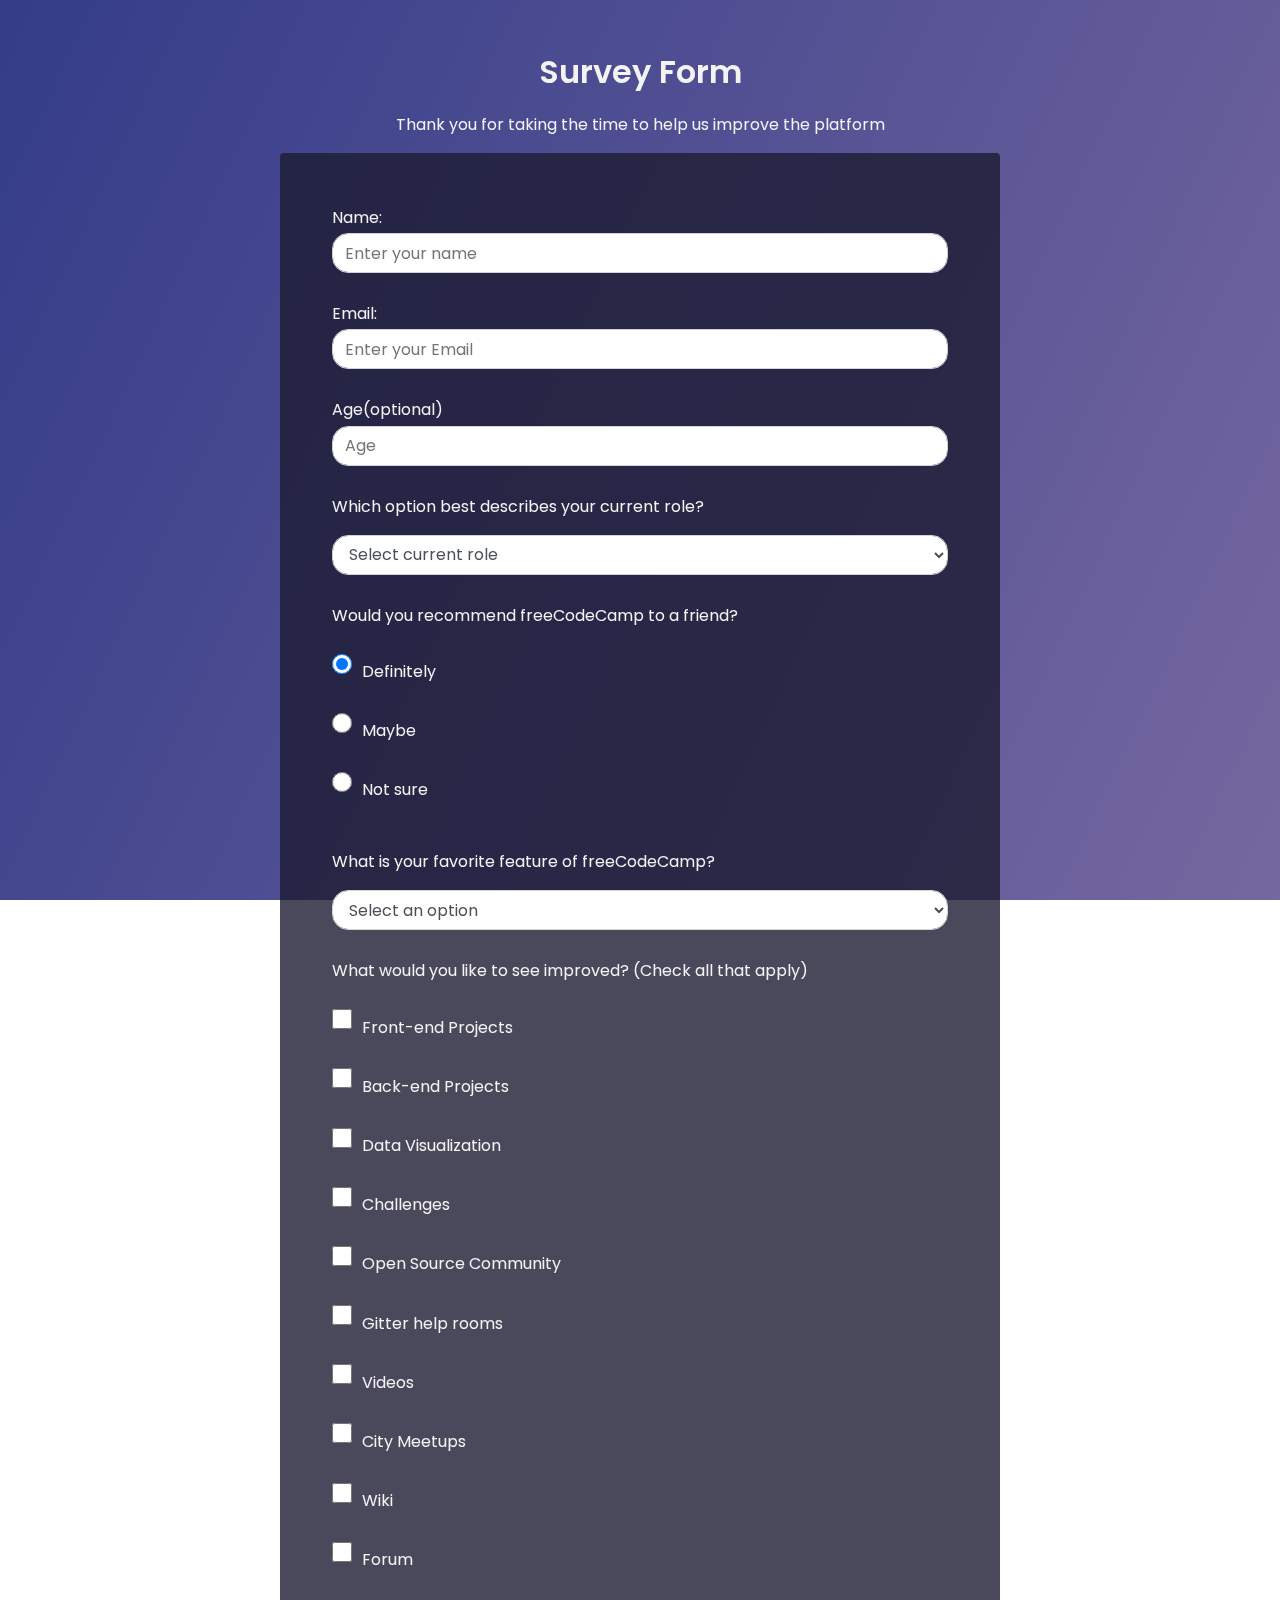
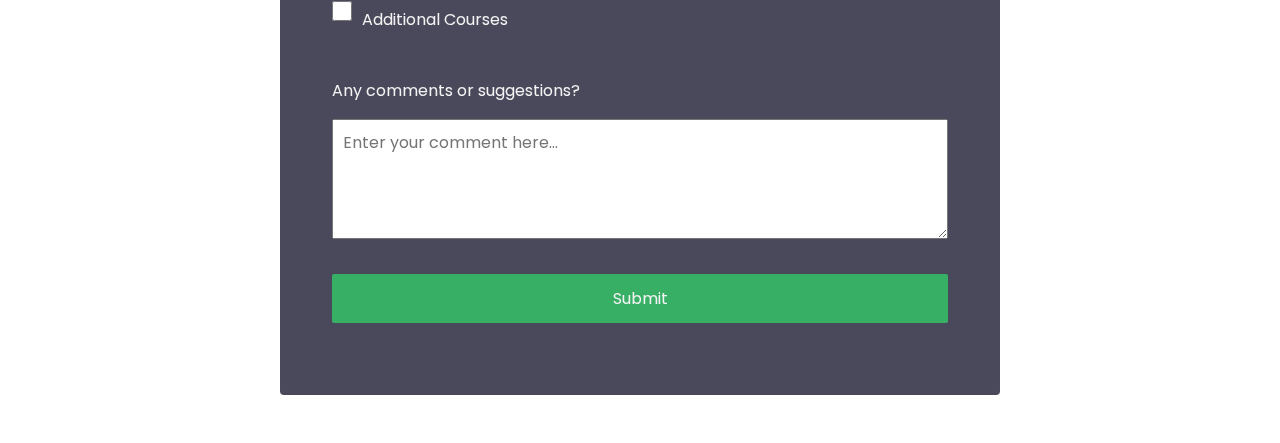
<file: Survey form/index.html>
<!DOCTYPE html>
<html lang="en">
<head>
    <meta charset="UTF-8">
    <meta name="viewport" content="width=device-width, initial-scale=1.0">
    <title>Survey Form</title>
    <link rel="stylesheet" type="text/css" href="style.css">
</head>
<body>

    <div class="container">
        <header>
            <h1 id="title">Survey Form</h1>
            <p id="description">Thank you for taking the time to help us improve the platform</p>
        </header>
   
    <form id="survey-form" action="#">
        <div class="form-group">
            <label id="name-label" for="name">Name:</label>
            <input type="text" id="name" name="name" placeholder="Enter your name" required>
        </div>
        <div class="form-group">
            <label id="email-label" for="email">Email:</label>
            <input type="email" id="email" name="email" placeholder="Enter your Email" required>
        </div>
        <div class="form-group">
            <label id="number-label" for="number">Age <span>(optional)</span></label>
            <input type="number" id="number" name="age" placeholder="Age" min="10" max="99">
        </div>

        <div class="form-group">
            <p>Which option best describes your current role?</p>
            <select name="role" id="dropdown" required>
                <option disabled selected value>Select current role</option>
                <option value="student">Student</option>
                <option value="job">Full Time Job</option>
                <option value="learner">Full Time Learner</option>
                <option value="preferNo">Prefer not to say</option>
                <option value="other">Other</option>
            </select>
        </div>

        <div class="form-group">
            <p>Would you recommend freeCodeCamp to a friend?</p>
            <label for="user-recommend"> 
                <input id="user-recommend" type="radio" name="user-recommend" value="definitely" class="input-radio" checked>Definitely 
            </label>

            <label for="user-recommend"> 
                <input id="user-recommend" type="radio" name="user-recommend" value="maybe" class="input-radio">Maybe 
            </label>

            <label for="user-recommend"> 
                <input id="user-recommend" type="radio" name="user-recommend" value="not-sure" class="input-radio">Not sure 
            </label>
        </div>

        <div class="form-group">
            <p> What is your favorite feature of freeCodeCamp? </p>
            <select id="most-like" name="mostLike" required>
              <option disabled selected value>Select an option</option>
              <option value="challenges">Challenges</option>
              <option value="projects">Projects</option>
              <option value="community">Community</option>
              <option value="openSource">Open Source</option>
            </select>
          </div>

        <div class="form-group">
            <p>What would you like to see improved? <span>(Check all that apply)</span></p>
            <label for="prefer">
                <input id="prefer" type="checkbox" name="prefer" value="front-end-projects" class="input-checkbox">Front-end Projects
            </label>
        
            <label for="prefer">
                <input id="prefer" type="checkbox" name="prefer" value="back-end-projects" class="input-checkbox">Back-end Projects
            </label>

            <label for="prefer">
                <input id="prefer" type="checkbox" name="prefer" value="data-visualization" class="input-checkbox">Data Visualization
            </label>

            <label for="prefer">
                <input id="prefer" type="checkbox" name="prefer" value="challenges" class="input-checkbox">Challenges
            </label>

            <label for="prefer">
                <input id="prefer" type="checkbox" name="prefer" value="open-source-community" class="input-checkbox">Open Source Community
            </label>

            <label for="prefer">
                <input id="prefer" type="checkbox" name="prefer" value="gitter-help-rooms" class="input-checkbox">Gitter help rooms
            </label>

            <label for="prefer">
                <input id="prefer" type="checkbox" name="prefer" value="videos" class="input-checkbox">Videos
            </label>

            <label for="prefer">
                <input id="prefer" type="checkbox" name="prefer" value="city-meetups" class="input-checkbox">City Meetups
            </label>

            <label for="prefer">
                <input id="prefer" type="checkbox" name="prefer" value="wiki" class="input-checkbox">Wiki
            </label>

            <label for="prefer">
                <input id="prefer" type="checkbox" name="prefer" value="forum" class="input-checkbox">Forum
            </label>

            <label for="prefer">
                <input id="prefer" type="checkbox" name="prefer" value="additional-courses" class="input-checkbox">Additional Courses
            </label>
        </div>

        <div class="form-group">
            <p>Any comments or suggestions?</p>
            <textarea id="comments" name="comment" placeholder="Enter your comment here..."></textarea>
        </div>

        <div class="form-group">  
            <button type="submit" id="submit" class="submit-button"> Submit</button>
        </div>

    </form>
    </div>
   

</body>
</html>
</file>
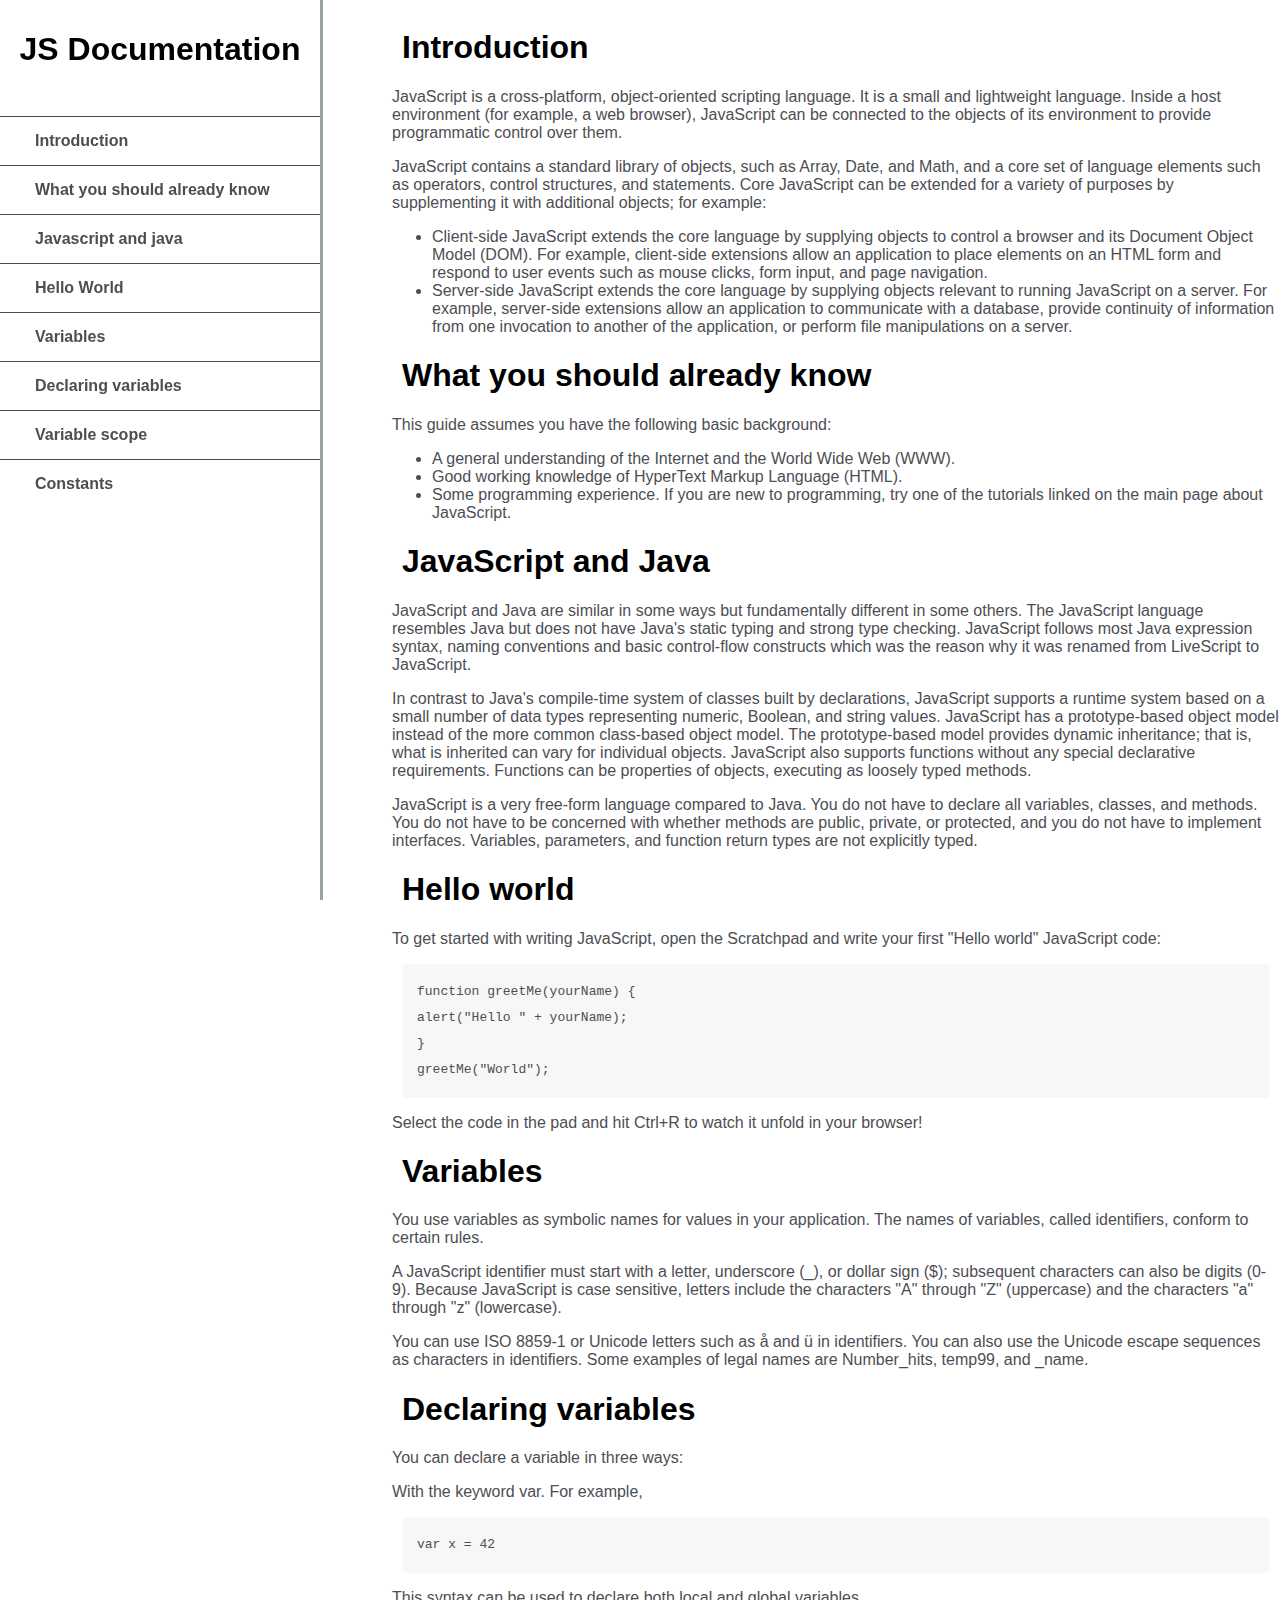
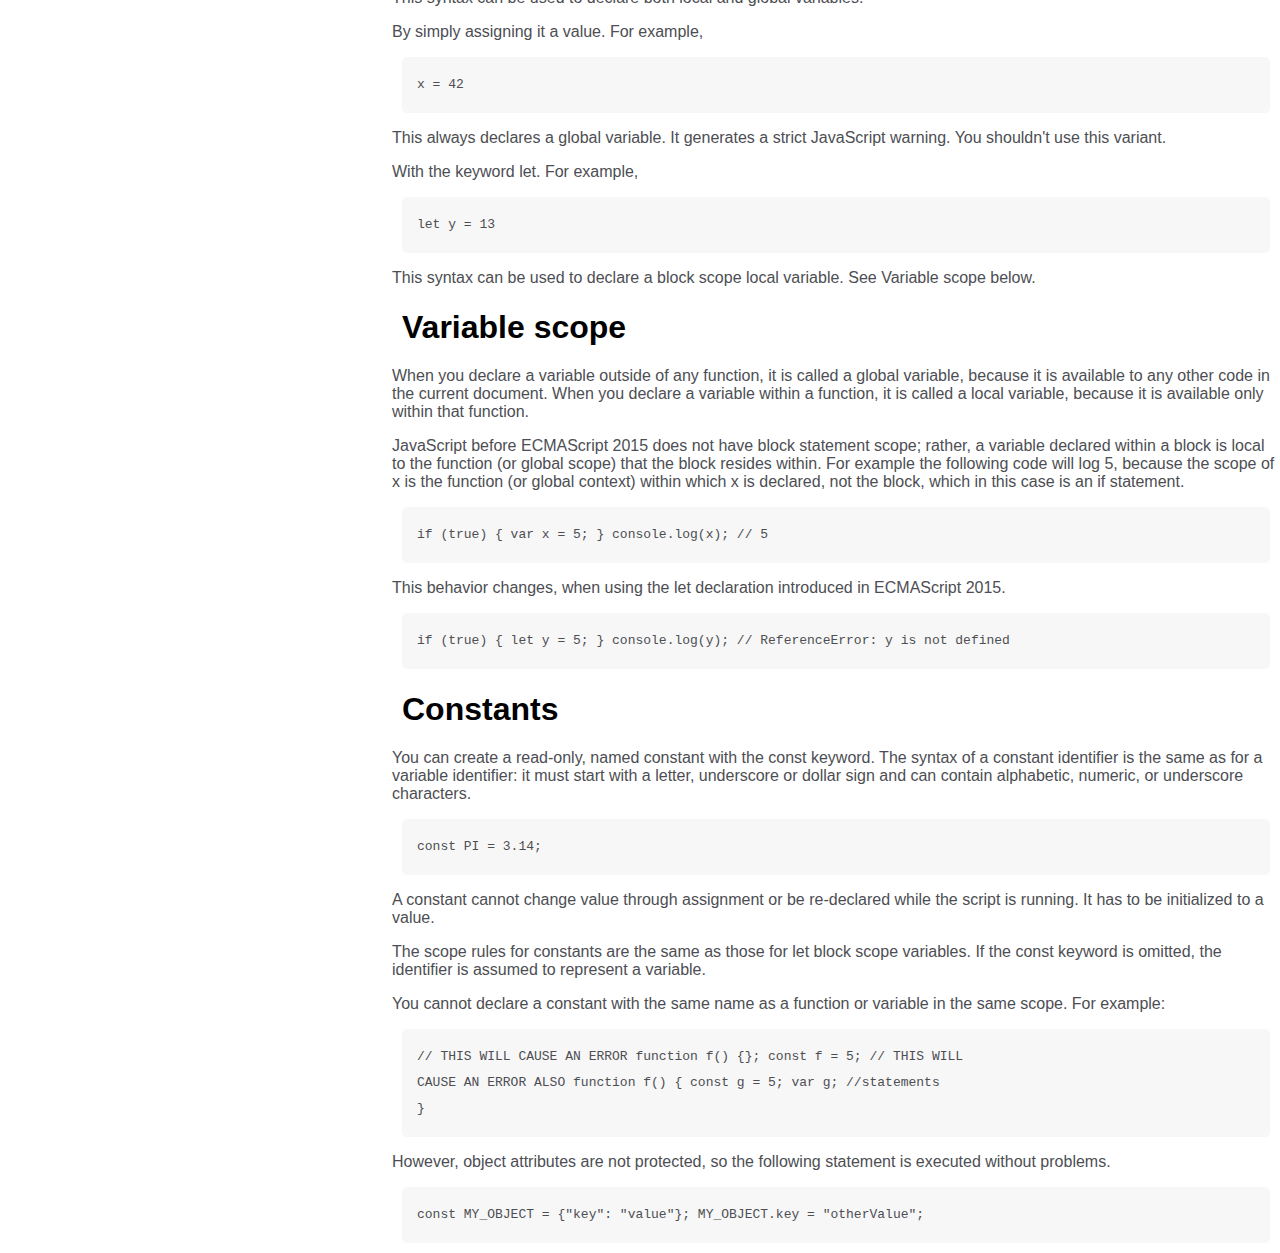
<file: Technical Documentation Page/index.html>
<!DOCTYPE html>
<html lang="en">
<head>
    <meta charset="UTF-8">
    <meta name="viewport" content="width=device-width, initial-scale=1.0">
    <link rel="stylesheet" href="styles.css">
    <title>Technical Documentation Page</title>
</head>
<body>

    <nav id="navbar">
        <header>
            <h1>JS Documentation</h1>
        </header>
        <ul>
            <li><a class="nav-link" href="#introduction">Introduction</a></li>
            <li><a class="nav-link" href="#what_you_should_already_know">What you should already know</a></li>
            <li><a class="nav-link" href="#javascript_and_java">Javascript and java</a></li>
            <li><a class="nav-link" href="#hello_world">Hello World</a></li>
            <li><a class="nav-link" href="#variables">Variables</a></li>
            <li><a class="nav-link" href="#declaring_variables">Declaring variables</a></li>
            <li><a class="nav-link" href="#variable_scope">Variable scope</a></li>
            <li><a class="nav-link" href="#constants">Constants</a></li>

        </ul>
    </nav>

    <main id="main-doc">

        <section id="introduction" class="main-section">
            <header>
                <h1>Introduction</h1>
            </header>
            <div class="content">
                <p>JavaScript is a cross-platform, object-oriented scripting language. It is a small and lightweight language. Inside a host environment (for example, a web browser), JavaScript can be connected to the objects of its environment to provide programmatic control over them.</p>

                <p> JavaScript contains a standard library of objects, such as Array, Date, and Math, and a core set of language elements such as operators, control structures, and statements. Core JavaScript can be extended for a variety of purposes by supplementing it with additional objects; for example:</p>

                <ul>
                    <li>Client-side JavaScript extends the core language by supplying objects to control a browser and its Document Object Model (DOM). For example, client-side extensions allow an application to place elements on an HTML form and respond to user events such as mouse clicks, form input, and page navigation.</li> 

                    <li> Server-side JavaScript extends the core language by supplying objects relevant to running JavaScript on a server. For example, server-side extensions allow an application to communicate with a database, provide continuity of information from one invocation to another of the application, or perform file manipulations on a server.</li>
                </ul>
            </div>
        </section>


        <section id="what_you_should_already_know" class="main-section">
            <header>
                <h1>What you should already know</h1>
            </header>

            <div class="content">
                <p>This guide assumes you have the following basic background:</p>
                <ul>
                    <li>A general understanding of the Internet and the World Wide Web (WWW).</li>
                    <li>Good working knowledge of HyperText Markup Language (HTML).</li>
                    <li>Some programming experience. If you are new to programming, try one of the tutorials linked on the main page about JavaScript.</li>  
                </ul>
            </div>
        </section>


        <section id="javascript_and_java" class="main-section">
            <header>
                <h1>JavaScript and Java</h1>
            </header>
            <div class="content">
                <p>JavaScript and Java are similar in some ways but fundamentally different in some others. The JavaScript language resembles Java but does not have Java's static typing and strong type checking. JavaScript follows most Java expression syntax, naming conventions and basic control-flow constructs which was the reason why it was renamed from LiveScript to JavaScript.</p>

                <p>In contrast to Java's compile-time system of classes built by declarations, JavaScript supports a runtime system based on a small number of data types representing numeric, Boolean, and string values. JavaScript has a prototype-based object model instead of the more common class-based object model. The prototype-based model provides dynamic inheritance; that is, what is inherited can vary for individual objects. JavaScript also supports functions without any special declarative requirements. Functions can be properties of objects, executing as loosely typed methods. </p>
                    
                <p>JavaScript is a very free-form language compared to Java. You do not have to declare all variables, classes, and methods. You do not have to be concerned with whether methods are public, private, or protected, and you do not have to implement interfaces. Variables, parameters, and function return types are not explicitly typed.</p>
            </div>
        </section>


        <section id="hello_world" class="main-section">
            <header>
                <h1>Hello world</h1>
            </header>
            <div class="content">
                <p>To get started with writing JavaScript, open the Scratchpad and write your first "Hello world" JavaScript code:</p>
                <code>function greetMe(yourName) { 
                        alert("Hello " + yourName); 
                    }
                    greetMe("World");</code>
                <p>Select the code in the pad and hit Ctrl+R to watch it unfold in your browser!</p>
            </div>
        </section>


        <section id="variables" class="main-section">
            <header>
                <h1>Variables</h1>
            </header>
            <div class="content">
                <p>You use variables as symbolic names for values in your application. The names of variables, called identifiers, conform to certain rules.</p>

                <p>A JavaScript identifier must start with a letter, underscore (_), or dollar sign ($); subsequent characters can also be digits (0-9). Because JavaScript is case sensitive, letters include the characters "A" through "Z" (uppercase) and the characters "a" through "z" (lowercase).</p>
                    
                <p>You can use ISO 8859-1 or Unicode letters such as å and ü in identifiers. You can also use the Unicode escape sequences as characters in identifiers. Some examples of legal names are Number_hits, temp99, and _name.</p>
            </div>
        </section>

        <section id="declaring_variables" class="main-section">
            <header>
                <h1>Declaring variables</h1>
            </header>
            <div class="content">
               <p>You can declare a variable in three ways:</p> 
               <p>With the keyword var. For example,</p>
               <code>var x = 42</code>
               <p>This syntax can be used to declare both local and global variables.</p>
               <p>By simply assigning it a value. For example,</p>
               <code>x = 42</code>
               <p>This always declares a global variable. It generates a strict JavaScript warning. You shouldn't use this variant.</p>
               <p>With the keyword let. For example,</p>
               <code>let y = 13</code>
               <p>This syntax can be used to declare a block scope local variable. See Variable scope below.</p>
            </div>
        </section>

        <section id="variable_scope" class="main-section">
            <header>
                <h1>Variable scope</h1>
            </header>
            <div class="content">
               <p>When you declare a variable outside of any function, it is called a global variable, because it is available to any other code in the current document. When you declare a variable within a function, it is called a local variable, because it is available only within that function.</p> 
               <p>JavaScript before ECMAScript 2015 does not have block statement scope; rather, a variable declared within a block is local to the function (or global scope) that the block resides within. For example the following code will log 5, because the scope of x is the function (or global context) within which x is declared, not the block, which in this case is an if statement.</p>
               <code>if (true) { var x = 5; } console.log(x); // 5</code>
               <p>This behavior changes, when using the let declaration introduced in ECMAScript 2015.</p>
               <code>if (true) { let y = 5; } console.log(y); // ReferenceError: y is not defined</code>
            </div>
        </section>

        <section id="constants" class="main-section">
            <header>
                <h1>Constants</h1>
            </header>
            <div class="content">
               <p>You can create a read-only, named constant with the const keyword. The syntax of a constant identifier is the same as for a variable identifier: it must start with a letter, underscore or dollar sign and can contain alphabetic, numeric, or underscore characters.</p> 

               <code>const PI = 3.14;</code> 
               <p>A constant cannot change value through assignment or be re-declared while the script is running. It has to be initialized to a value.</p>  
                
               <p>The scope rules for constants are the same as those for let block scope variables. If the const keyword is omitted, the identifier is assumed to represent a variable.</p> 
                
               <p>You cannot declare a constant with the same name as a function or variable in the same scope. For example:</p> 
                
               <code>// THIS WILL CAUSE AN ERROR function f() {}; const f = 5; // THIS WILL
                CAUSE AN ERROR ALSO function f() { const g = 5; var g; //statements
                }</code> 
               <p> However, object attributes are not protected, so the following statement is executed without problems.</p>
               <code> const MY_OBJECT = {"key": "value"}; MY_OBJECT.key = "otherValue";</code>   
            </div>
        </section>
        
    </main>
    
</body>
</html>
</file>
<file: Survey form/style.css>
@import url('https://fonts.googleapis.com/css?family=Poppins:200i,400&display=swap');


:root {
    --color-white: #f3f3f3;
    --color-darkblue: #1b1b32;
    --color-darkblue-alpha: rgba(29, 27, 50, 0.8);
    --color-green: #37af65;
}

*,
*::before{
  box-sizing: border-box;
}

body{
    font-family: 'Poppins', sans-serif;
    margin: 0;
    font-size: 1rem;
    color: var(--color-white);

}

body::before {
    content: '';
    position: fixed;
    top: 0;
    left: 0;
    height: 100%;
    width: 100%;
    z-index: -1;
    background: var(--color-darkblue);
    background-image: linear-gradient(
        115deg,
        rgba(58, 68, 158, 0.8),
        rgba(155, 136, 206, 0.7)
      ),
      url(https://cdn.freecodecamp.org/testable-projects-fcc/images/survey-form-background.jpeg);
      background-size: cover;
      background-repeat: no-repeat;
      background-position: center;
  }

.container{
    width: 100%;
    margin: 3rem auto;
}

@media (min-width: 576px) {
    .container {
      max-width: 540px;
    }
  }
  
  @media (min-width: 768px) {
    .container {
      max-width: 720px;
    }
  }
  header{
    text-align: center;

  }

  h1{
      font-weight:600;
  }

  p{
      font-size: 1rem;
  }

  h1,p{
    margin: 0 auto 1rem auto;
  }

  .description {
    font-style: italic;
    font-weight: 200;
    text-shadow: 1px 1px 1px rgba(0, 0, 0, 0.4);
  }

    form{
      background-color: var(--color-darkblue-alpha);
      border-radius: 0.25rem;
      padding: 3rem;
    }

    .form-group {
        margin: 0 auto 1.25rem auto;
        padding: 0.25rem;
      }

    label{
      display: flex;
      align-items: center;
      font-size: 1rem;
      margin-bottom: 0.2rem;
    }

    input, select{
        display: block;
        width: 100%;
        height: 2.5rem;
        border-radius: 1rem;
        border: 1px solid #ced4da;
        color: #495057;
        transition: border-color 0.15s ease-in-out, box-shadow 0.15s ease-in-out;
        padding: 0.375rem 0.75rem;
        background-color: #fff;
        background-clip: padding-box;

    }
    input:focus,
    select:focus {
        border-color: #80bdff;
        outline: 0;
        box-shadow: 0 0 0 0.2rem rgba(0, 123, 255, 0.25);
      }
      

      textarea {
        min-height: 120px;
        width: 100%;
        padding: 0.625rem;
        resize: vertical;
      }

    input,
    button,
    select,
    textarea {
        margin: 0;    
        font-family: inherit;
        font-size: inherit;
        line-height: inherit;
}

.input-radio,
.input-checkbox{
    display: inline-block;
    width: auto;
    margin-right: 0.625rem;
    margin-bottom: 1rem;
    min-height: 1.25rem;
    min-width: 1.25rem}

.submit-button {
    display: block;
    width: 100%;
    padding: 0.75rem;
    background: var(--color-green);
    color: inherit;
    border: none;
    border-radius: 2px;
    cursor: pointer;
  }
</file>
<file: Technical Documentation Page/styles.css>
body{
    width: 100%;
    color: #4d4e53;
    background-color: #ffffff;
    font-family: 'Open Sans', Arial, sans-serif;
}

#navbar{
    display: flex;
    flex-direction: column;
    justify-content: start;
    position: fixed;
    left: 0px;
    top: 0px;
    min-width: 25vw;
    width: 25vw;
    height: 100%;
    border-right: 3px solid  rgba(0, 22, 22, 0.4);
}

header{
    color: black;
    margin: 10px;
    text-align: center;
    font-size: 1em;
    font-weight: 700;
}

#navbar ul {
    height: 80%;
    padding: 0;
    overflow-y: auto;
    overflow-x: hidden;
  }

#navbar li{
    color: #4d4e53;
    border-top: 1px solid;
    list-style: none;
    position: relative;
    width: 100%;
}

#navbar a{
    display: block;
    color: #4d4e53;
    text-decoration: none;
    cursor: pointer;
    padding:10px 30px;
    margin: 5px;
    font-weight: 600;
}
main{
    position: absolute;
    margin-left:30vw ;
    
}

main header{
    text-align: start;
    font-weight: 600;
}

code{
    display: block;
    text-align: left;
    white-space: pre-line;
    position: relative;
    word-break: normal;
    word-wrap: normal;
    line-height: 2;
    background-color: #f7f7f7;
    padding: 15px;
    margin: 10px;
    border-radius: 5px;
}

@media (max-width:768px){
    #navbar ul {
        border: 1px solid;
        height: 207px;
      }
    
      #navbar {
        background-color: white;
        position: absolute;
        top: 0;
        padding: 0;
        margin: 0;
        width: 100%;
        max-height: 275px;
        height: 275px;
        border: none;
        z-index: 1;
        border-bottom: 2px solid;
        text-align: center;
      }
    
    main {
        position: relative;
        margin-left: 0px;
        margin-top: 300px;
        margin: 220px 10px 10px 0px;
        padding: 50px;
      }

    section{
        margin-top: 20px;
    }

    section h1{
        text-align: center;
    }
}
</file>
